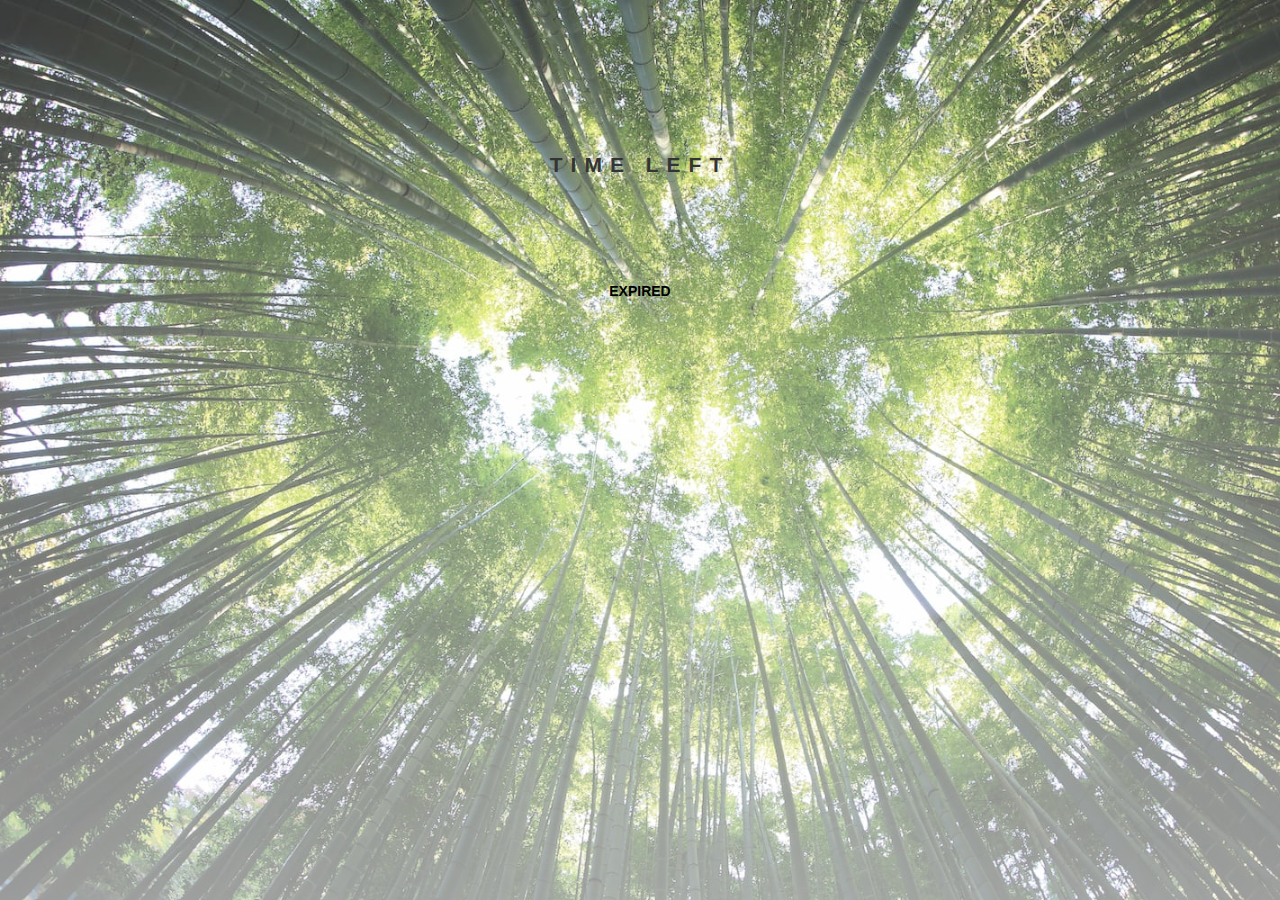
<file: index.html>
<!DOCTYPE html>
<html lang="en">
<head>
  <meta charset="UTF-8">
  <meta http-equiv="X-UA-Compatible" content="IE=edge">
  <meta name="viewport" content="width=device-width, initial-scale=1.0">
  <title>Timer</title>
  <link rel="stylesheet" href="./css/styles.css" />
</head>
<body>
  <main>

  <h1>Time left</h1>

  <div class="timer" id="timer-1">


    <div class="field">
      <span class="value" data-value="days">00</span>
      <span class="label">Days</span>
    </div>
  
    <div class="field">
      <span class="value" data-value="hours">00</span>
      <span class="label">Hours</span>
    </div>
  
    <div class="field">
      <span class="value" data-value="mins">00</span>
      <span class="label">Minutes</span>
    </div>

    <div class="field">
      <span class="value" data-value="secs">00</span>
      <span class="label">Seconds</span>
    </div>


  <script src="./index.js"></script>
</main>
</body>
</html>
</file>
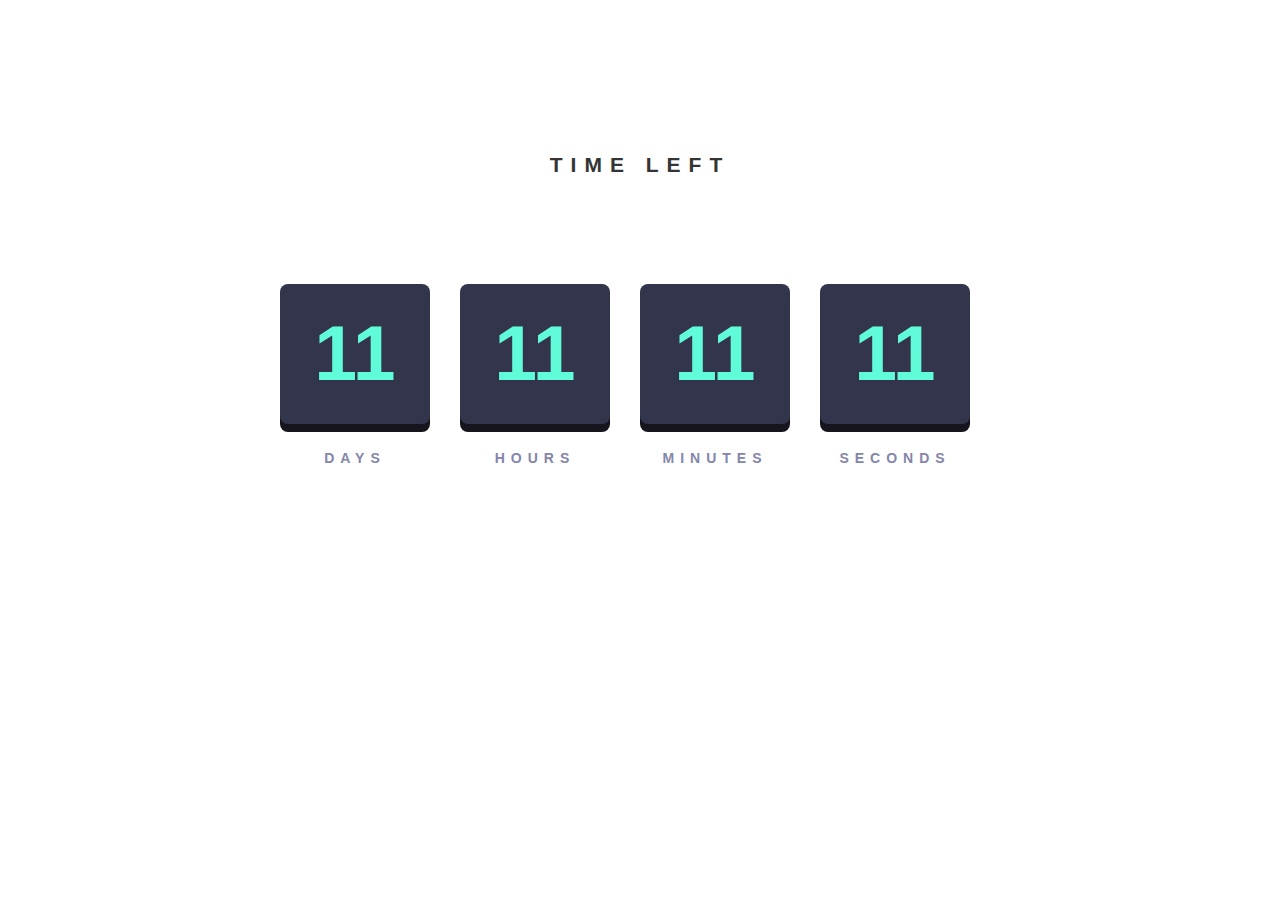
<file: src/index.html>
<!DOCTYPE html>
<html lang="en">
<head>
  <meta charset="UTF-8">
  <meta http-equiv="X-UA-Compatible" content="IE=edge">
  <meta name="viewport" content="width=device-width, initial-scale=1.0">
  <title>Timer</title>
  <link rel="stylesheet" href="./styles.css" />
  <link
  rel="stylesheet"
  href="https://cdnjs.cloudflare.com/ajax/libs/animate.css/4.1.1/animate.min.css"
/>
</head>
<body>
  <main>

  <h1>Time left</h1>

  <div class="timer" id="timer-1">


    <div class="field">
      <span class="value animate__animated" data-value="days">11</span>
      <span class="label">Days</span>
    </div>
  
    <div class="field">
      <span class="value animate__animated" data-value="hours">11</span>
      <span class="label">Hours</span>
    </div>
  
    <div class="field">
      <span class="value animate__animated" data-value="mins">11</span>
      <span class="label">Minutes</span>
    </div>

    <div class="field">
      <span class="value animate__animated" data-value="secs">11</span>
      <span class="label">Seconds</span>
    </div>


  <script src="./index.js"></script>
</main>
</body>
</html>
</file>
<file: css/styles.css>
* {
  -webkit-box-sizing: border-box;
  box-sizing: border-box;
}

body {
  font: 700 14px/1 "Red Hat Text", sans-serif;
  /* background: #1b1924; */
  height: 100vh;
  margin: 0;
}

main {
  height: 100vh;
  background-image: linear-gradient(
      rgba(255, 255, 255, 0.2),
      rgba(255, 255, 255, 0.6)
    ),
    url("../forest.jpg");
  background-repeat: no-repeat;
  background-size: cover;
  display: -webkit-box;
  display: -ms-flexbox;
  display: flex;
  -webkit-box-orient: vertical;
  -webkit-box-direction: normal;
  -ms-flex-flow: column nowrap;
  flex-flow: column nowrap;
  -webkit-box-align: center;
  -ms-flex-align: center;
  align-items: center;
  -webkit-box-pack: start;
  -ms-flex-pack: start;
  justify-content: flex-start;
  padding-top: 15vh;
  position: relative;
}

h1 {
  font-size: 1.5em;
  margin: 19px 0 109px;
  letter-spacing: 8px;
  color: rgb(53, 52, 52);
  text-transform: uppercase;
}

.timer {
  display: -webkit-box;
  display: -ms-flexbox;
  display: flex;
  -webkit-box-orient: horizontal;
  -webkit-box-direction: normal;
  -ms-flex-flow: row nowrap;
  flex-flow: row nowrap;
}

.label {
  color: rgb(53, 52, 52);
  font-size: 1em;
  text-transform: uppercase;
  letter-spacing: 6px;
}

.field {
  display: -webkit-box;
  display: -ms-flexbox;
  display: flex;
  -webkit-box-orient: vertical;
  -webkit-box-direction: normal;
  -ms-flex-flow: column nowrap;
  flex-flow: column nowrap;
  -webkit-box-align: center;
  -ms-flex-align: center;
  align-items: center;
  margin-right: 30px;
}

.field:last-child {
  margin-right: 0;
}

.value {
  position: relative;
  color: #60fbd9;
  position: relative;
  height: 140px;
  width: 150px;
  background-color: #33354d;
  border-radius: 8px;
  text-align: center;
  font-size: 5.5em;
  overflow: hidden;
  margin-bottom: 27px;
  line-height: 138px;
  -webkit-box-shadow: 0px 8px 0px 0px #16151d;
  box-shadow: 0px 8px 0px 0px #16151d;
}

.animate__animated.animate__bounce {
  --animate-duration: 1s;
  --animate-repeat: 2;
}
</file>
<file: src/styles.css>
* {
  -webkit-box-sizing: border-box;
          box-sizing: border-box;
}

body {
  font: 700 14px/1 'Red Hat Text', sans-serif;
  /* background: #1b1924; */
  height: 100vh;
  margin: 0;
}

main {
  height: 100vh;
  background: #fff;
  background-size: contain;
  display: -webkit-box;
  display: -ms-flexbox;
  display: flex;
  -webkit-box-orient: vertical;
  -webkit-box-direction: normal;
      -ms-flex-flow: column nowrap;
          flex-flow: column nowrap;
  -webkit-box-align: center;
      -ms-flex-align: center;
          align-items: center;
  -webkit-box-pack: start;
      -ms-flex-pack: start;
          justify-content: flex-start;
  padding-top: 15vh;
  position: relative;
}

h1 {
  font-size: 1.5em;
  margin: 19px 0 109px;
  letter-spacing: 8px;
  color: rgb(53, 52, 52);
  text-transform: uppercase;
}

.timer {
  display: -webkit-box;
  display: -ms-flexbox;
  display: flex;
  -webkit-box-orient: horizontal;
  -webkit-box-direction: normal;
      -ms-flex-flow: row nowrap;
          flex-flow: row nowrap;
}

.label {
  color: #8486a9;
  font-size: 1em;
  text-transform: uppercase;
  letter-spacing: 6px;
}

.field {
  display: -webkit-box;
  display: -ms-flexbox;
  display: flex;
  -webkit-box-orient: vertical;
  -webkit-box-direction: normal;
      -ms-flex-flow: column nowrap;
          flex-flow: column nowrap;
  -webkit-box-align: center;
      -ms-flex-align: center;
          align-items: center;
  margin-right: 30px;
}

.field:last-child {
  margin-right: 0;
}

.value {
  position: relative;
  color: #60fbd9;
  position: relative;
  height: 140px;
  width: 150px;
  background-color: #33354d;
  border-radius: 8px;
  text-align: center;
  font-size: 5.5em;
  overflow: hidden;
  margin-bottom: 27px;
  line-height: 138px;
  -webkit-box-shadow: 0px 8px 0px 0px #16151d;
          box-shadow: 0px 8px 0px 0px #16151d;
}


.animate__animated.animate__bounce {
  --animate-duration: 1s;
  --animate-repeat: 2;
}
</file>
